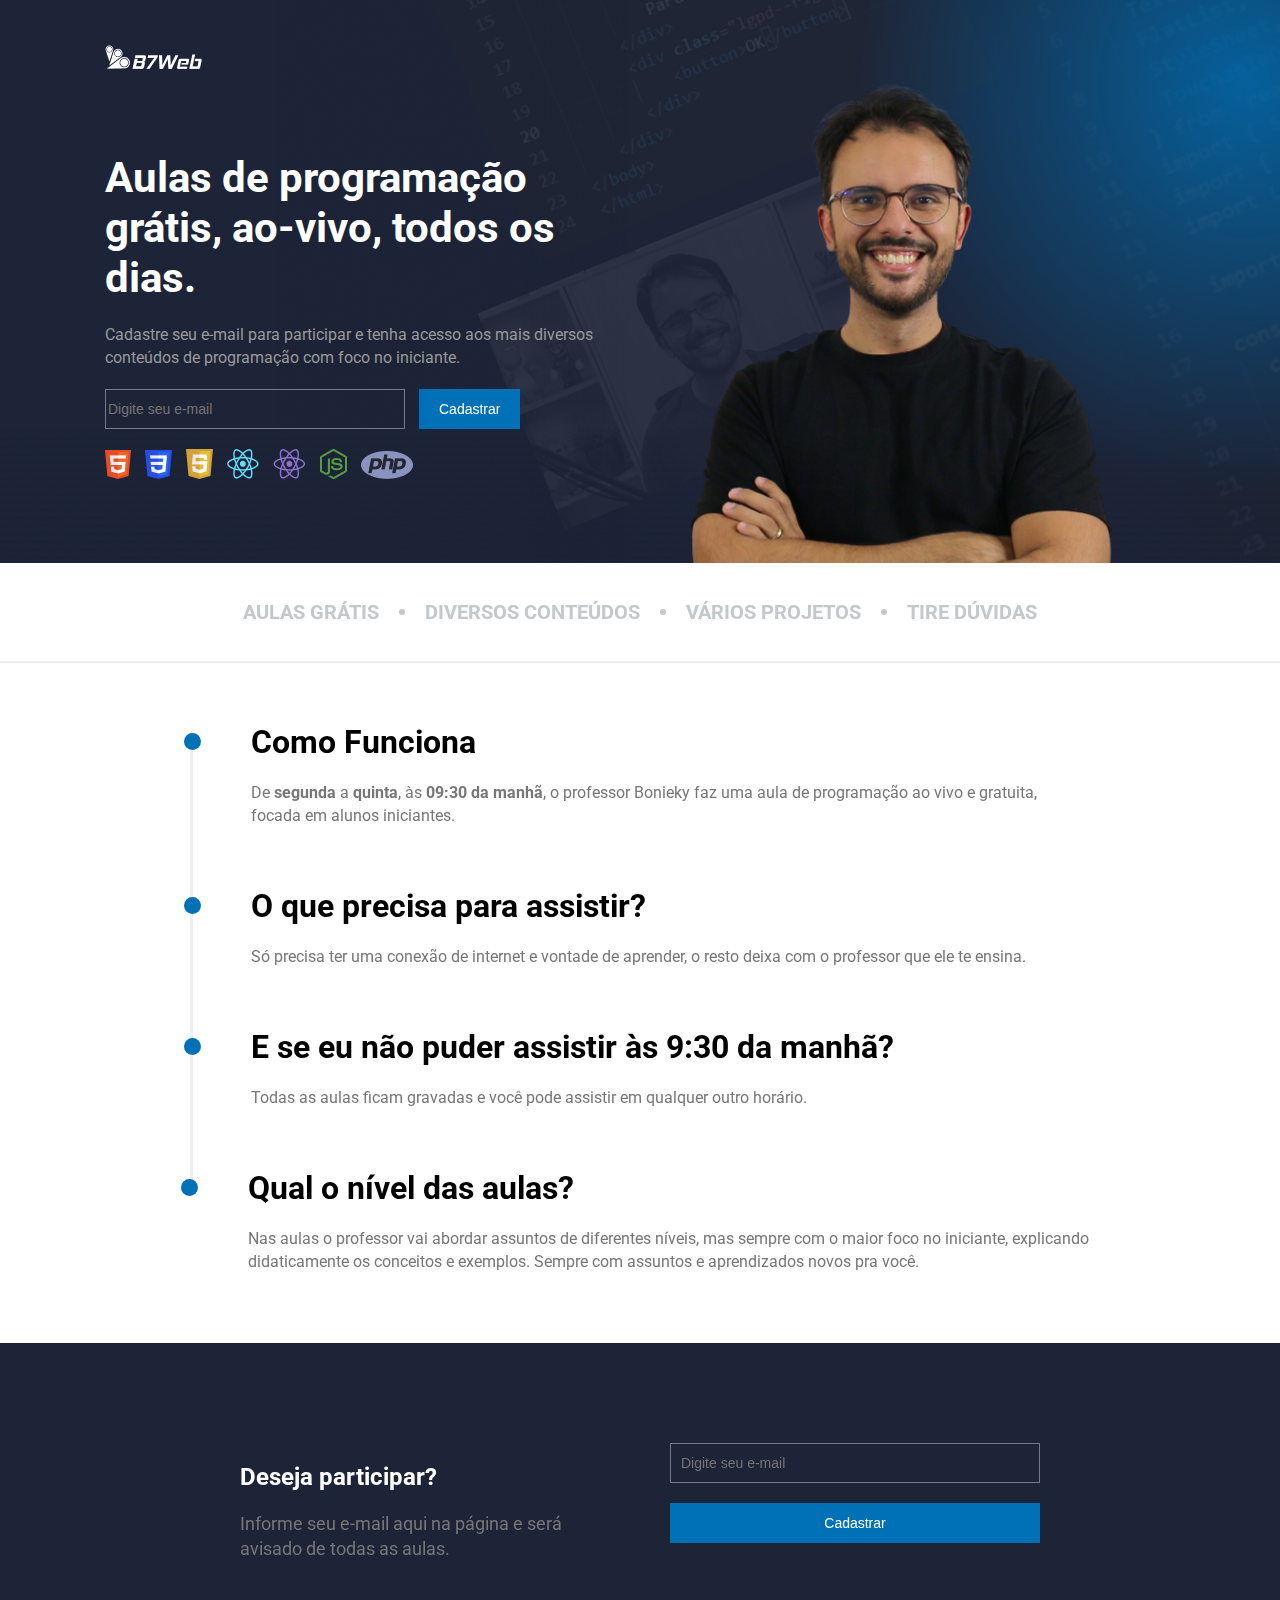
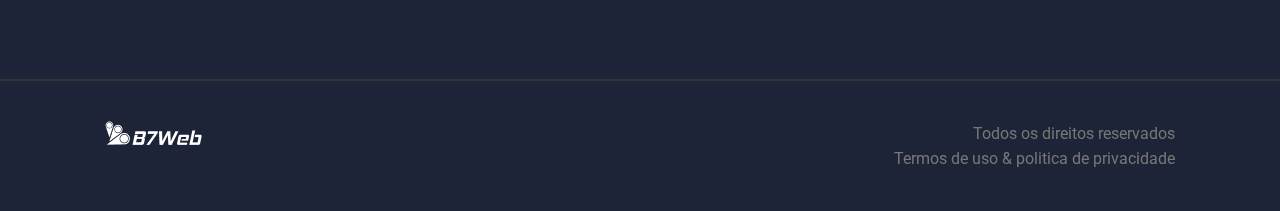
<file: index.html>
<!DOCTYPE html>
<html lang="en">
<head>
  <meta charset="UTF-8">
  <meta http-equiv="X-UA-Compatible" content="IE=edge">
  <meta name="viewport" content="width=device-width, initial-scale=1.0">
  <title>Página de captura</title>
  <link rel="stylesheet" href="./assets/css/style.css">
  <link rel="stylesheet" href="./assets/css/css.reset">
  <link rel="shortcut icon" href="favicon.ico" type="image/x-icon">
</head>
<body>
  <section class="main">
  <div class="container">
    <header>
      <a href="./"><img src="./assets/images/logo.png" alt="" /></a>
    </header>
    <div class="heroArea">
      <div class="leftside">
      <h1>Aulas de programação grátis, ao-vivo, todos
        os dias.</h1>
      <div class="subtitle">Cadastre seu e-mail para participar e tenha acesso aos mais diversos conteúdos de programação com foco no iniciante.</div>
      <div class="form">
        <form method= "POST" action="https://brweb428.activehosted.com/proc.php" novalidate> 
          <input type="hidden" name="u" value="56" />
          <input type="hidden" name="f" value="56" />
          <input type="hidden" name="s" />
          <input type="hidden" name="c" value="0" />
          <input type="hidden" name="m" value="0" />
          <input type="hidden" name="act" value="sub" />
          <input type="hidden" name="v" value="2" />
          <input type="hidden" name="or" value="897a9dbbe660e73c79266a4a70e39719" />

        <input type="email" name="email" placeholder="Digite seu e-mail" autofocus="autofocus" />
        <button>Cadastrar</button>
        </form>
      </div>
      <div class="techs">
        <img src="./assets/images/tech/html.png" alt="" />
        <img src="./assets/images/tech/css.png" alt="" />
        <img src="./assets/images/tech/js.png" alt="" />
        <img src="./assets/images/tech/react.png" alt="" />
        <img src="./assets/images/tech/rn.png" alt="" />
        <img src="./assets/images/tech/node.png" alt="" />
        <img src="./assets/images/tech/php.png" alt="" />
      </div>
    </div>
    <div class="rightside">
      <div class="rightside-linear" ></div>
    </div>
  </div>
</section>
<section class="info">
  <div class="info--text">AULAS GRÁTIS</div>
  <div class="info--circle"></div>
  <div class="info--text">DIVERSOS CONTEÚDOS</div>
  <div class="info--circle"></div>
  <div class="info--text">VÁRIOS PROJETOS</div>
  <div class="info--circle"></div>
  <div class="info--text">TIRE DÚVIDAS</div>
</section>
<section class="instructions">
  <div class="inst-container"> <!--Container das instruções-->
    
    <div class="inst-item">
      <div class="inst-circle"></div>
      <div class="inst-text">
        <h2>Como Funciona</h2>
        <p>De <strong>segunda</strong> a <strong>quinta</strong>, às <strong>09:30 da manhã</strong>, o professor Bonieky faz uma aula de programação ao vivo e gratuita, focada em alunos iniciantes.</p>
      </div>
    </div>
      <div class="inst-item">
        <div class="inst-circle"></div>
        <div class="inst-text">
          <h2>O que precisa para assistir?</h2>
          <p>Só precisa ter uma conexão de internet e vontade de aprender, o resto deixa com o professor que ele te ensina.</p>
        </div>
      </div>
        <div class="inst-item">
          <div class="inst-circle"></div>
          <div class="inst-text">
            <h2>E se eu não puder assistir às 9:30 da manhã?</h2>
            <p>Todas as aulas ficam gravadas e você pode assistir em qualquer outro horário.</p>
          </div>
        </div>
          <div class="inst-item">
            <div class="inst-circle"></div>
            <div class="inst-text">
              <h2>Qual o nível das aulas?</h2>
              <p>Nas aulas o professor vai abordar assuntos de diferentes níveis, mas sempre com o maior foco no iniciante, explicando didaticamente os conceitos e exemplos. Sempre com assuntos e aprendizados novos pra você.</p>
            </div>
          </div>
    </div>
</section>
<section class="cta">
  <div class="cta-container">
    <div class="cta-left">
    <h2>Deseja participar?</h2>
    <p>Informe seu e-mail aqui na página e será avisado de todas as aulas.</p>
    </div>
    <div class="cta-right">
      <form method= "POST" action="https://brweb428.activehosted.com/proc.php" novalidate> 
        <input type="hidden" name="u" value="56" />
        <input type="hidden" name="f" value="56" />
        <input type="hidden" name="s" />
        <input type="hidden" name="c" value="0" />
        <input type="hidden" name="m" value="0" />
        <input type="hidden" name="act" value="sub" />
        <input type="hidden" name="v" value="2" />
        <input type="hidden" name="or" value="897a9dbbe660e73c79266a4a70e39719" />
        
        <input type="email" name="email" placeholder="Digite seu e-mail"   /> <!-- tirei o autofocus="autofocus"-->
        <button>Cadastrar</button>
        </form>
      </div>
  </div>                                                 
  </section>
  <footer>
    <div class="footer-container">
      <div class="footer-left">
        <a href="./"><img src="./assets/images/logo.png" alt="" /></a>
      </div>
      <div class="footer-right">Todos os direitos reservados <br>
        <a href="google.com"> Termos de uso & politica de privacidade</a>

      </div>
    </div>
</footer>
</body>
</html>
</file>
<file: assets/css/style.css>
@import url('https://fonts.googleapis.com/css2?family=Roboto:wght@400;500;700&display=swap');

* {
  box-sizing: border-box;
}
body {
  margin: 0;
  padding: 0;
  font-family: 'Roboto', sans-serif;
}
.main {
  background-color: #1d2437;
  background-image: url('../images/bg.png');
  background-size: cover;
}
.container {
  max-width: 1070px; /*largura máxima do container*/
  margin: auto;
  color: #fff;
}
.container .rightside {
  background-image: url('../images/hero.png');
}
header {
  padding-top: 45px;
}
.heroArea {
  display: flex;
}
.heroArea .leftside {
  flex: 1;
}
.heroArea .leftside h1 {
  font-weight: bold;
  font-size: 42px;
  line-height: 50px;
  margin: 80px 0 20px 0;
}
.heroArea .leftside .subtitle {
  font-size: 16px;
  line-height: 23px;
  color: #999;
  margin-bottom: 20px;
}
.heroArea .leftside .form {
  margin-bottom: 20px;
}
.heroArea .leftside .form input {
  border: 1px solid rgba(255, 255, 255, 0.4);
  background: transparent;
  height: 40px;
  outline: none;
  color: #fff;
  font-size: 14px;
  width: 300px;
  padding: 0, 10px;
}
.heroArea .leftside .form button {
  /*proproedade do botão "cadastrar"*/
  height: 40px;
  border: 0;
  background-color: #0071b7;
  color: #fff;
  font-size: 14px;
  padding: 0 20px;
  margin-left: 10px;
  cursor: pointer; /*Coloca a mão de "clicar" no botão*/
}
.heroArea .leftside .form button:hover {
  /*quando passar o mouse sobre o botão*/
  opacity: 0.7;
}
.heroArea .leftside .techs {
  margin-bottom: 80px;
}
.heroArea .leftside .techs img {
  margin-right: 10px;
}

.heroArea .rightside {
  flex: 1;
  background-image: url('../images/hero.png');
  background-size: 100% auto;
}

/*** SECTION INFO ***/
.info {
  height: 100px;
  border-bottom: 2px solid #eaeef1;
  display: flex; /*ficar um lado do outro*/
  justify-content: center; /*itens centralizados*/
  align-items: center; /*centraliza verticalmente*/
}
.info--text {
  font-size: 20px;
  font-weight: bold;
  color: #c2c8cb;
  margin: 0 10px; /*espaçamento nas laterais entre os itens*/
}
.info--circle {
  width: 6px; /*largura*/
  height: 6px; /*altura*/
  background-color: #c2c8cb;
  border-radius: 50%; /*borda livre com 50% da área*/
  margin: 0 10px;
}

/*** SECTION INSTRUCTIONS ***/
.intructions {
}

.inst-container {
  margin: auto;
  max-width: 900px; /*largura máxima*/
  padding: 70px 0; /*espaçamento entre os itens (altura definida) */
}
.inst-item {
  border-left: 3px solid #ecf0f3; /*borda no bollet point*/
  display: flex; /*para ficar inst-cicle e inst-text lado a lado*/
}
.inst-circle {
  border-radius: 50%; /*arredondar item (circulo)*/
  width: 17px; /*largura*/
  height: 17px; /*altura*/
  background-color: #0071b7;
  margin-left: -9px; /*empurrar margem da bolinha para a esquerda mais ou menos a metade do tamanho dela*/
}
.inst-text {
  flex: 1; /*pegar todo espaço disponível*/
  margin-left: 50px; /*empurrar borda para a esquerda*/
}
.inst-text h2 {
  /*texto h2 dentro do inst-text (corpo da página)*/
  font-size: 32px;
  color: #000;
  margin: -10px 0 20px 0; /* -10px alinha o texto com a bolinha*/
}
.inst-text p {
  /*texto parágrafo dentro do inst-text (corpo da página)*/
  font-size: 16px;
  line-height: 23px; /*espaçamento entre as linha*/
  color: #777; /*preferido deixar uma cor definida com # no lugar de rgba*/
  margin-bottom: 70px;
}
.inst-item:last-child {
  border: 0; /*ultimo item da lista fica sem borda*/
}
.inst-item:last-child p {
  margin: 0; /*ultimo item do paragrafro fica sem margem*/
}
/*** SECTION CTA (Call to Actions ou chamada para ação do usuario) ***/
.cta {
  background-color: #1d2437;
  border-bottom: 2px solid #333;
}
.cta-container {
  margin: auto;
  max-width: 800px; /*largura máxima*/
  display: flex; /*faz com que o esquerdo e direito fiquem um ao lado do outro */
  padding: 100px 0; /*espaço na altura do containet e laterais 0*/
  color: #FFF;
}
.cta-left {
  flex: 1;
  margin-right: 30px;
}
.cta-right {
  flex: 1;
  margin-left: 30px;
}
.ctat-left h2 {
  font-size: 40px;
  margin: 0;
}
.cta-left p {
  font-size: 18px;
  line-height: 25px;
  color: #777;
}
.cta-right input {
  border: 1px solid rgba(255, 255, 255, 0.4);
  background: transparent;
  height: 40px;
  outline: none;
  color: #fff;
  font-size: 14px;
  width: 100%; /* para ficar um embaixo do outro */
  padding: 0 10px;
  margin-bottom: 20px; /*espaço a baixo do input*/
}
.cta-right button {
  height: 40px;
  border: 0;
  background-color: #0071b7;
  color: #fff;
  font-size: 14px;
  padding: 0 20px;
  cursor: pointer; /*Coloca a mão de "clicar" no botão*/
  width: 100%;
  /*margin-top: 20pt; ou espaço a cima do button (usei espaço a baixo do input usando margin-bottom) */
}
.cta-right button:hover {
  /*quando passar o mouse sobre o botão*/
  opacity: 0.7;
}

/*** FOOTER ***/
footer { /*rodapé*/
  background-color: #1D2437;
  color: #FFF;
}
.footer-container {
  display: flex;
  justify-content: space-between;
  margin: auto;
  padding: 40px 0;
  max-width: 1070px;
}
.footer-right {
  font-size: 16px;
  color: #777;
  text-align: right;
  line-height: 25px;
}
.footer-right a {
  color: #777;
  text-decoration: none;
}
.footer-right a:hover {
  text-decoration: underline;
}

/*** RESPONSIVIDADE ***/
@media (max-width: 1030px) {
  .main .container {
    padding: 0 20px;
  }
  footer .footer-container {
    padding-left: 20px;
    padding-right: 20px;
  }
}
@media (max-width: 900px) {
.heroArea {
    flex-direction: column-reverse;
}
.heroArea .rightside {
  height: 400px;
  flex: none;
  background-size: auto 100%;
  background-position-x: center;
}
.heroArea .rightside .rightside-linear {
  width: 100%;
  height: 100%;
  background: linear-gradient(360deg, #1D2437 8.92%, rgba(29, 36, 55, 0) 65.85%);
}
.heroArea .leftside h1 {
  margin-top: 0;
}
.cta .cta-left {
  text-align: center;
  margin-bottom: 30px;
}
footer .footer-container {
  flex-direction: column;
}
footer .footer-left{
  margin-bottom: 30px;;
}
footer .footer-right {
  text-align: center;
  }
}
</file>
